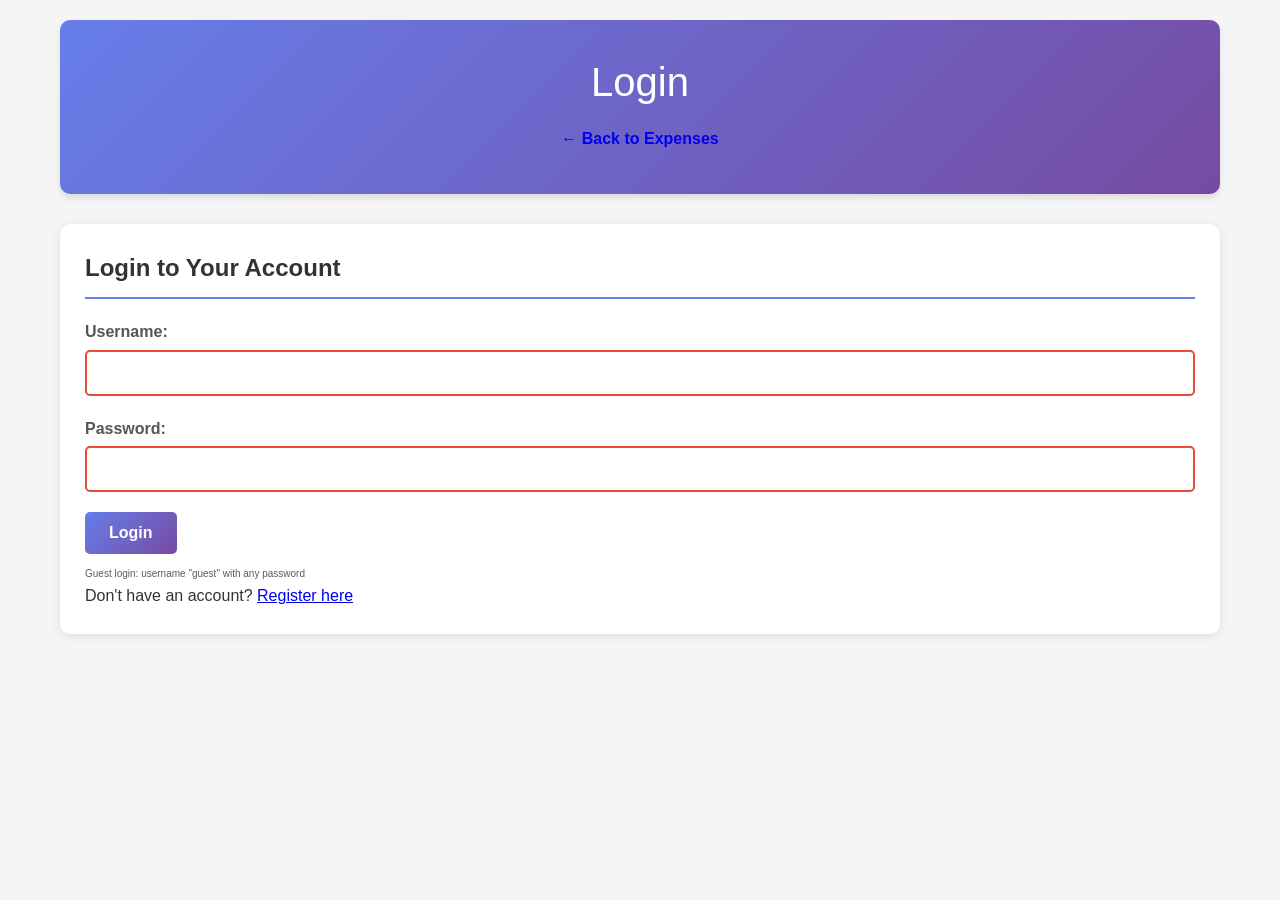
<file: login.html>
<!DOCTYPE html>
<html lang="en">
<head>
    <meta charset="UTF-8">
    <meta name="viewport" content="width=device-width, initial-scale=1.0">
    <title>Login - Akibworks Expense Tracker</title>
    <link rel="icon" type="image/png" href="images/spending.png">
    <link rel="stylesheet" href="assets/css/style.css">
</head>
<body>
    <div class="container">
        <header>
            <h1>Login</h1>
            <a href="index.php" class="btn btn-secondary">← Back to Expenses</a>
        </header>

        <section class="form-section">
            <h2>Login to Your Account</h2>
            <form id="loginForm">
                <div class="form-group">
                    <label for="loginUsername">Username:</label>
                    <input type="text" id="loginUsername" required>
                </div>
                
                <div class="form-group">
                    <label for="loginPassword">Password:</label>
                    <input type="password" id="loginPassword" required>
                </div>
                
                <button type="submit" class="btn btn-primary">Login</button>
                
                <p class="auth-note">
                    <small>Guest login: username "guest" with any password</small>
                </p>
            </form>
            
            <div class="auth-links">
                <p>Don't have an account? <a href="register.html">Register here</a></p>
            </div>
        </section>

        <div id="loading" class="loading" style="display: none;">
            Logging in...
        </div>

        <div id="errorMessage" class="error-message" style="display: none;"></div>
        <div id="successMessage" class="success-message" style="display: none;"></div>
    </div>

    <script src="assets/js/auth.js"></script>
</body>
</html>
</file>
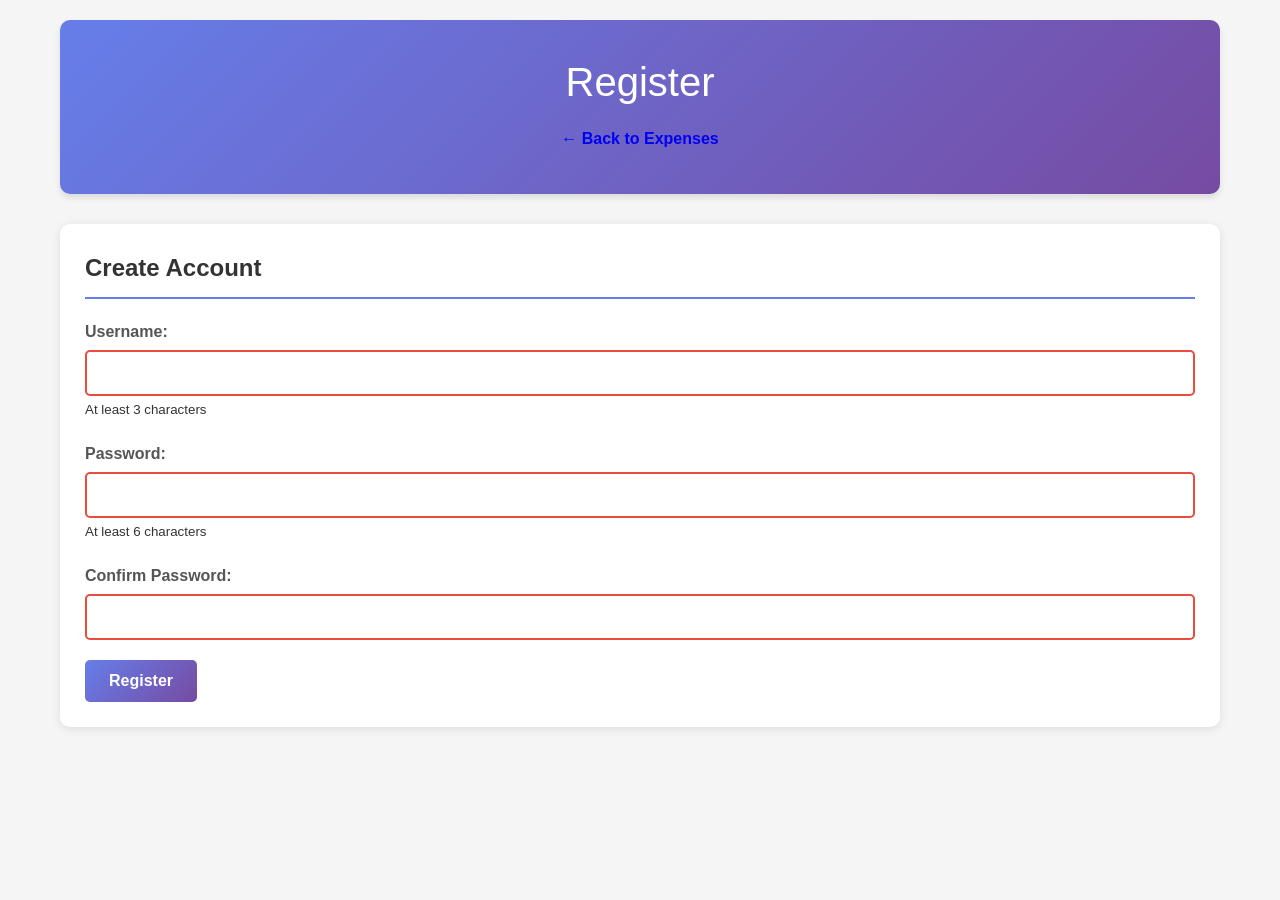
<file: register.html>
<!DOCTYPE html>
<html lang="en">
<head>
    <meta charset="UTF-8">
    <meta name="viewport" content="width=device-width, initial-scale=1.0">
    <title>Register - Akibworks Expense Tracker</title>
    <link rel="icon" type="image/png" href="images/spending.png">
    <link rel="stylesheet" href="assets/css/style.css">
</head>
<body>
    <div class="container">
        <header>
            <h1>Register</h1>
            <a href="index.php" class="btn btn-secondary">← Back to Expenses</a>
        </header>

        <section class="form-section">
            <h2>Create Account</h2>
            <form id="registerForm">
                <div class="form-group">
                    <label for="username">Username:</label>
                    <input type="text" id="username" required minlength="3">
                    <small>At least 3 characters</small>
                </div>
                
                <div class="form-group">
                    <label for="password">Password:</label>
                    <input type="password" id="password" required minlength="6">
                    <small>At least 6 characters</small>
                </div>
                
                <div class="form-group">
                    <label for="confirmPassword">Confirm Password:</label>
                    <input type="password" id="confirmPassword" required minlength="6">
                </div>
                
                <button type="submit" class="btn btn-primary">Register</button>
            </form>
        </section>

        <div id="loading" class="loading" style="display: none;">
            Creating account...
        </div>

        <div id="errorMessage" class="error-message" style="display: none;"></div>
        <div id="successMessage" class="success-message" style="display: none;"></div>
    </div>

    <script>
        const registerForm = document.getElementById('registerForm');
        const loading = document.getElementById('loading');
        const errorMessage = document.getElementById('errorMessage');
        const successMessage = document.getElementById('successMessage');

        registerForm.addEventListener('submit', async (e) => {
            e.preventDefault();
            
            const username = document.getElementById('username').value.trim();
            const password = document.getElementById('password').value;
            const confirmPassword = document.getElementById('confirmPassword').value;
            
            // Clear messages
            errorMessage.style.display = 'none';
            successMessage.style.display = 'none';
            
            // Validate passwords match
            if (password !== confirmPassword) {
                errorMessage.textContent = 'Passwords do not match';
                errorMessage.style.display = 'block';
                return;
            }
            
            // Show loading
            loading.style.display = 'block';
            
            try {
                const response = await fetch('register.php', {
                    method: 'POST',
                    headers: {
                        'Content-Type': 'application/json'
                    },
                    body: JSON.stringify({
                        username: username,
                        password: password
                    })
                });
                
                const data = await response.json();
                
                if (data.success) {
                    successMessage.textContent = data.message;
                    successMessage.style.display = 'block';
                    
                    // Redirect to main page after 2 seconds
                    setTimeout(() => {
                        window.location.href = 'index.php';
                    }, 2000);
                } else {
                    errorMessage.textContent = data.error;
                    errorMessage.style.display = 'block';
                }
            } catch (error) {
                errorMessage.textContent = 'Registration failed: ' + error.message;
                errorMessage.style.display = 'block';
            } finally {
                loading.style.display = 'none';
            }
        });
    </script>
</body>
</html>
</file>
<file: assets/css/style.css>
/* Reset and base styles */
* {
    margin: 0;
    padding: 0;
    box-sizing: border-box;
}

body {
    font-family: 'Segoe UI', Tahoma, Geneva, Verdana, sans-serif;
    line-height: 1.6;
    color: #333;
    background-color: #f5f5f5;
}

.container {
    max-width: 1200px;
    margin: 0 auto;
    padding: 20px;
}

/* Navbar */
.navbar {
    background: linear-gradient(135deg, #667eea 0%, #764ba2 100%);
    color: white;
    padding: 0;
    box-shadow: 0 2px 10px rgba(0, 0, 0, 0.1);
    position: sticky;
    top: 0;
    z-index: 1000;
}

.nav-container {
    max-width: 1200px;
    margin: 0 auto;
    padding: 0 20px;
    display: flex;
    justify-content: space-between;
    align-items: center;
    height: 70px;
}

.nav-brand h1 {
    font-size: 1.8rem;
    font-weight: 300;
    margin: 0;
    color: white;
}

.nav-toggle {
    display: none;
    flex-direction: column;
    background: none;
    border: none;
    cursor: pointer;
    padding: 5px;
}

.hamburger-line {
    width: 25px;
    height: 3px;
    background: white;
    margin: 3px 0;
    transition: 0.3s;
    border-radius: 2px;
}

.nav-toggle.active .hamburger-line:nth-child(1) {
    transform: rotate(-45deg) translate(-5px, 6px);
}

.nav-toggle.active .hamburger-line:nth-child(2) {
    opacity: 0;
}

.nav-toggle.active .hamburger-line:nth-child(3) {
    transform: rotate(45deg) translate(-5px, -6px);
}

.nav-menu {
    display: flex;
    align-items: center;
    gap: 20px;
}

.nav-links {
    display: flex;
    align-items: center;
    gap: 15px;
}

.nav-link {
    color: white;
    text-decoration: none;
    padding: 10px 15px;
    border-radius: 5px;
    transition: all 0.3s ease;
    font-weight: 500;
    border: none;
    background: none;
    cursor: pointer;
    font-size: 1rem;
}

.nav-link:hover {
    background: rgba(255, 255, 255, 0.1);
    transform: translateY(-2px);
}

.nav-link.active {
    background: rgba(255, 255, 255, 0.2);
}

.nav-btn {
    background: rgba(255, 255, 255, 0.15);
    border: 1px solid rgba(255, 255, 255, 0.3);
}

.nav-btn:hover {
    background: rgba(255, 255, 255, 0.25);
    border-color: rgba(255, 255, 255, 0.5);
}

.nav-user {
    display: flex;
    align-items: center;
    padding: 10px 15px;
    background: rgba(255, 255, 255, 0.1);
    border-radius: 20px;
    font-size: 0.9rem;
}

.nav-user-inline {
    margin-top: 10px;
    padding: 8px 15px;
    background: rgba(255, 255, 255, 0.05);
    border-radius: 15px;
    text-align: center;
}

.nav-user-inline .user-status {
    font-size: 0.85rem;
    color: rgba(255, 255, 255, 0.8);
}

.desktop-only {
    display: flex;
}

@media (max-width: 768px) {
    .desktop-only {
        display: none;
    }
}

.user-status {
    color: rgba(255, 255, 255, 0.9);
}

.user-status strong {
    color: white;
}

/* Mobile Responsive */
@media (max-width: 768px) {
    .nav-toggle {
        display: flex;
    }
    
    .nav-menu {
        position: fixed;
        top: 70px;
        right: -100%;
        width: 280px;
        height: calc(100vh - 70px);
        background: linear-gradient(135deg, #667eea 0%, #764ba2 100%);
        flex-direction: column;
        align-items: flex-start;
        padding: 20px;
        gap: 15px;
        transition: right 0.3s ease;
        box-shadow: -2px 0 10px rgba(0, 0, 0, 0.1);
    }
    
    .nav-menu.active {
        right: 0;
    }
    
    .nav-links {
        flex-direction: column;
        align-items: flex-start;
        width: 100%;
        gap: 10px;
    }
    
    .nav-link {
        width: 100%;
        text-align: left;
        padding: 12px 15px;
    }
    
    .nav-user {
        width: 100%;
        margin-top: auto;
        padding-top: 20px;
        border-top: 1px solid rgba(255, 255, 255, 0.2);
    }
    
    .container {
        padding: 10px;
    }
}

/* Header (deprecated - kept for compatibility) */
header {
    background: linear-gradient(135deg, #667eea 0%, #764ba2 100%);
    color: white;
    padding: 30px 0;
    text-align: center;
    border-radius: 10px;
    margin-bottom: 30px;
    box-shadow: 0 4px 6px rgba(0, 0, 0, 0.1);
}

header h1 {
    font-size: 2.5rem;
    font-weight: 300;
    margin: 0;
}

/* Sections */
section {
    background: white;
    padding: 25px;
    margin-bottom: 25px;
    border-radius: 10px;
    box-shadow: 0 2px 10px rgba(0, 0, 0, 0.1);
}

section h2 {
    color: #333;
    margin-bottom: 20px;
    font-size: 1.5rem;
    border-bottom: 2px solid #667eea;
    padding-bottom: 10px;
}

/* Form styles */
.form-group {
    margin-bottom: 20px;
}

.form-group label {
    display: block;
    margin-bottom: 5px;
    font-weight: 600;
    color: #555;
}

.form-group input,
.form-group select {
    width: 100%;
    padding: 12px;
    border: 2px solid #ddd;
    border-radius: 5px;
    font-size: 16px;
    transition: border-color 0.3s ease;
}

.form-group input:focus,
.form-group select:focus {
    outline: none;
    border-color: #667eea;
    box-shadow: 0 0 0 3px rgba(102, 126, 234, 0.1);
}

/* Buttons */
.btn {
    padding: 12px 24px;
    border: none;
    border-radius: 5px;
    font-size: 16px;
    font-weight: 600;
    cursor: pointer;
    transition: all 0.3s ease;
    text-decoration: none;
    display: inline-block;
}

.btn-primary {
    background: linear-gradient(135deg, #667eea 0%, #764ba2 100%);
    color: white;
}

.btn-primary:hover {
    transform: translateY(-2px);
    box-shadow: 0 4px 12px rgba(102, 126, 234, 0.3);
}

.btn-danger {
    background: #e74c3c;
    color: white;
    padding: 8px 16px;
    font-size: 14px;
}

.btn-danger:hover {
    background: #c0392b;
    transform: translateY(-1px);
}

/* Filter section */
.filter-section {
    display: flex;
    justify-content: space-between;
    align-items: center;
    flex-wrap: wrap;
    gap: 20px;
}

.filter-group {
    flex: 1;
    min-width: 200px;
}

.filter-group label {
    display: block;
    margin-bottom: 5px;
    font-weight: 600;
    color: #555;
}

.filter-group select {
    width: 100%;
    padding: 10px;
    border: 2px solid #ddd;
    border-radius: 5px;
    font-size: 14px;
}

.total-display {
    background: linear-gradient(135deg, #11998e 0%, #38ef7d 100%);
    color: white;
    padding: 15px 20px;
    border-radius: 8px;
    font-size: 1.2rem;
    font-weight: 600;
    box-shadow: 0 2px 8px rgba(17, 153, 142, 0.3);
}

/* Table styles */
.table-container {
    overflow-x: auto;
}

table {
    width: 100%;
    border-collapse: collapse;
    margin-top: 10px;
}

th, td {
    padding: 12px;
    text-align: left;
    border-bottom: 1px solid #ddd;
}

th {
    background-color: #f8f9fa;
    font-weight: 600;
    color: #555;
    position: sticky;
    top: 0;
}

tbody tr:hover {
    background-color: #f8f9fa;
}

/* Messages */
.loading {
    text-align: center;
    padding: 20px;
    color: #666;
    font-style: italic;
}

.error-message {
    background: #f8d7da;
    color: #721c24;
    padding: 15px;
    border-radius: 5px;
    border: 1px solid #f5c6cb;
    margin-bottom: 20px;
}

.success-message {
    background: #d4edda;
    color: #155724;
    padding: 15px;
    border-radius: 5px;
    border: 1px solid #c3e6cb;
    margin-bottom: 20px;
}

.no-expenses {
    text-align: center;
    padding: 40px;
    color: #666;
    font-style: italic;
}

/* Responsive design */
@media (max-width: 768px) {
    .container {
        padding: 10px;
    }
    
    header h1 {
        font-size: 2rem;
    }
    
    .filter-section {
        flex-direction: column;
        align-items: stretch;
    }
    
    .filter-group {
        min-width: auto;
    }
    
    .total-display {
        text-align: center;
    }
    
    section {
        padding: 15px;
    }
    
    .table-container {
        font-size: 14px;
    }
    
    th, td {
        padding: 8px;
    }
    
    .btn {
        width: 100%;
        margin-bottom: 10px;
    }
}

@media (max-width: 480px) {
    header h1 {
        font-size: 1.5rem;
    }
    
    section h2 {
        font-size: 1.2rem;
    }
    
    .table-container {
        font-size: 12px;
    }
    
    th, td {
        padding: 6px;
    }
    
    .btn-danger {
        padding: 6px 12px;
        font-size: 12px;
    }
}

/* Animation for new rows */
@keyframes slideIn {
    from {
        opacity: 0;
        transform: translateY(-10px);
    }
    to {
        opacity: 1;
        transform: translateY(0);
    }
}

.new-row {
    animation: slideIn 0.3s ease-out;
}

/* Form validation styles */
.form-group input:invalid,
.form-group select:invalid {
    border-color: #e74c3c;
}

.form-group input:valid,
.form-group select:valid {
    border-color: #27ae60;
}

/* Pill-style Filter Buttons */
.pill-group {
    display: flex;
    flex-wrap: wrap;
    gap: 8px;
    margin-top: 5px;
}

.pill-btn {
    padding: 10px 20px;
    border: none;
    border-radius: 25px;
    background-color: #f1f3f5;
    color: #495057;
    font-size: 14px;
    font-weight: 500;
    cursor: pointer;
    transition: all 0.3s ease;
    text-align: center;
    min-height: 40px;
    box-shadow: 0 2px 4px rgba(0, 0, 0, 0.1);
    white-space: nowrap;
}

.pill-btn:hover {
    background-color: #e9ecef;
    color: #343a40;
    transform: translateY(-1px);
    box-shadow: 0 4px 8px rgba(0, 0, 0, 0.15);
}

.pill-btn[data-selected] {
    background: linear-gradient(135deg, #4F46E5 0%, #10B981 100%);
    color: white;
    font-weight: 600;
    box-shadow: 0 4px 12px rgba(79, 70, 229, 0.4);
    transform: translateY(-1px);
}

/* Category Buttons - Same pill-style as filter */
.button-group {
    display: flex;
    flex-wrap: wrap;
    gap: 8px;
    margin-top: 5px;
    margin-bottom: 15px;
}

.category-btn {
    padding: 10px 20px;
    border: none;
    border-radius: 25px;
    background-color: #f1f3f5;
    color: #495057;
    font-size: 14px;
    font-weight: 500;
    cursor: pointer;
    transition: all 0.3s ease;
    text-align: center;
    min-height: 40px;
    box-shadow: 0 2px 4px rgba(0, 0, 0, 0.1);
    white-space: nowrap;
}

.category-btn:hover {
    background-color: #e9ecef;
    color: #343a40;
    transform: translateY(-1px);
    box-shadow: 0 4px 8px rgba(0, 0, 0, 0.15);
}

.category-btn[data-selected] {
    background: linear-gradient(135deg, #4F46E5 0%, #10B981 100%);
    color: white;
    font-weight: 600;
    box-shadow: 0 4px 12px rgba(79, 70, 229, 0.4);
    transform: translateY(-1px);
}

/* Date Filter */
.date-filter {
    width: 100%;
    padding: 10px;
    border: 2px solid #ccc;
    border-radius: 5px;
    font-size: 14px;
    background-color: white;
    transition: border-color 0.3s ease;
}

.date-filter:focus {
    outline: none;
    border-color: #4F46E5;
    box-shadow: 0 0 0 3px rgba(79, 70, 229, 0.2);
}

/* Authentication Section */
.auth-section {
    display: flex;
    justify-content: space-between;
    align-items: center;
    padding: 20px 0;
    background: linear-gradient(135deg, #667eea 0%, #764ba2 100%);
    color: white;
    border-radius: 10px;
    margin-bottom: 30px;
}

.auth-info {
    font-size: 16px;
    font-weight: 500;
}

.auth-note {
    margin-top: 10px;
    opacity: 0.8;
    font-size: 12px;
}

/* Modal Styles */
.modal {
    display: none;
    position: fixed;
    z-index: 1000;
    left: 0;
    top: 0;
    width: 100%;
    height: 100%;
    background-color: rgba(0, 0, 0, 0.5);
    overflow: auto;
}

.modal-content {
    background-color: white;
    margin: 15% auto;
    padding: 0;
    border-radius: 10px;
    width: 90%;
    max-width: 400px;
    box-shadow: 0 4px 20px rgba(0, 0, 0, 0.3);
    animation: slideIn 0.3s ease-out;
}

.modal-header {
    display: flex;
    justify-content: space-between;
    align-items: center;
    padding: 20px;
    border-bottom: 1px solid #eee;
    background: linear-gradient(135deg, #667eea 0%, #764ba2 100%);
    color: white;
    border-radius: 10px 10px 0 0;
}

.modal-header h3 {
    margin: 0;
    font-size: 18px;
    font-weight: 500;
}

.close {
    font-size: 24px;
    font-weight: bold;
    cursor: pointer;
    background: none;
    border: none;
    color: white;
    opacity: 0.8;
    transition: opacity 0.3s;
}

.close:hover {
    opacity: 1;
}

.modal-body {
    padding: 20px;
}
@media (max-width: 768px) {
    .pill-group {
        gap: 6px;
    }
    
    .pill-btn {
        padding: 8px 16px;
        font-size: 13px;
        min-height: 36px;
    }
}

@media (max-width: 480px) {
    .pill-group {
        gap: 4px;
    }
    
    .pill-btn {
        padding: 6px 12px;
        font-size: 12px;
        min-height: 32px;
    }
}

/* Category Management Styles */
.category-input-group {
    display: flex;
    gap: 10px;
    align-items: center;
}

.category-input-group select {
    flex: 1;
    padding: 10px;
    border: 1px solid #ddd;
    border-radius: 5px;
    font-size: 14px;
}

.btn-sm {
    padding: 8px 12px;
    font-size: 12px;
    min-height: auto;
}

.category-list {
    margin-bottom: 20px;
    max-height: 200px;
    overflow-y: auto;
}

.category-item {
    display: flex;
    justify-content: space-between;
    align-items: center;
    padding: 10px;
    border: 1px solid #eee;
    border-radius: 5px;
    margin-bottom: 8px;
    background: #f9f9f9;
}

.category-info {
    display: flex;
    align-items: center;
    gap: 10px;
}

.category-name {
    font-weight: 500;
}

.category-badge {
    padding: 2px 8px;
    border-radius: 12px;
    font-size: 11px;
    font-weight: 500;
    background: #667eea;
    color: white;
}

.add-category-form {
    border-top: 1px solid #eee;
    padding-top: 20px;
}

.add-category-form h4 {
    margin-bottom: 15px;
    color: #333;
}

.add-category-form input {
    width: 100%;
    padding: 10px;
    border: 1px solid #ddd;
    border-radius: 5px;
    font-size: 14px;
    margin-bottom: 10px;
}

.modal-close {
    font-size: 24px;
    font-weight: bold;
    cursor: pointer;
    background: none;
    border: none;
    color: white;
    opacity: 0.8;
    transition: opacity 0.3s;
    padding: 0;
    width: 30px;
    height: 30px;
    display: flex;
    align-items: center;
    justify-content: center;
}

.modal-close:hover {
    opacity: 1;
}

/* Password Input Toggle */
.password-input-group {
    position: relative;
    display: flex;
    align-items: center;
}

.password-input-group input {
    width: 100%;
    padding-right: 40px;
    background-image: url("data:image/svg+xml,%3Csvg xmlns='http://www.w3.org/2000/svg' width='20' height='20' viewBox='0 0 24 24' fill='none' stroke='%23666' stroke-width='2' stroke-linecap='round' stroke-linejoin='round'%3E%3Cpath d='M1 12s4-8 11-8 11 8 11 8-4 8-11 8-11-8-11-8z'/%3E%3Ccircle cx='12' cy='12' r='3'/%3E%3C/svg%3E");
    background-repeat: no-repeat;
    background-position: right 10px center;
    background-size: 20px;
}

.password-input-group input.show-password {
    background-image: url("data:image/svg+xml,%3Csvg xmlns='http://www.w3.org/2000/svg' width='20' height='20' viewBox='0 0 24 24' fill='none' stroke='%23666' stroke-width='2' stroke-linecap='round' stroke-linejoin='round'%3E%3Cpath d='M17.94 17.94A10.07 10.07 0 0 1 12 20c-7 0-11-8-11-8a18.45 18.45 0 0 1 5.06-5.94M9.9 4.24A9.12 9.12 0 0 1 12 4c7 0 11 8 11 8a18.5 18.5 0 0 1-2.16 3.19m-6.72-1.07a3 3 0 1 1-4.24-4.24'/%3E%3Cline x1='1' y1='1' x2='23' y2='23'/%3E%3C/svg%3E");
}

.password-toggle {
    display: none; /* Hide the button since we're using background image */
}
</file>
